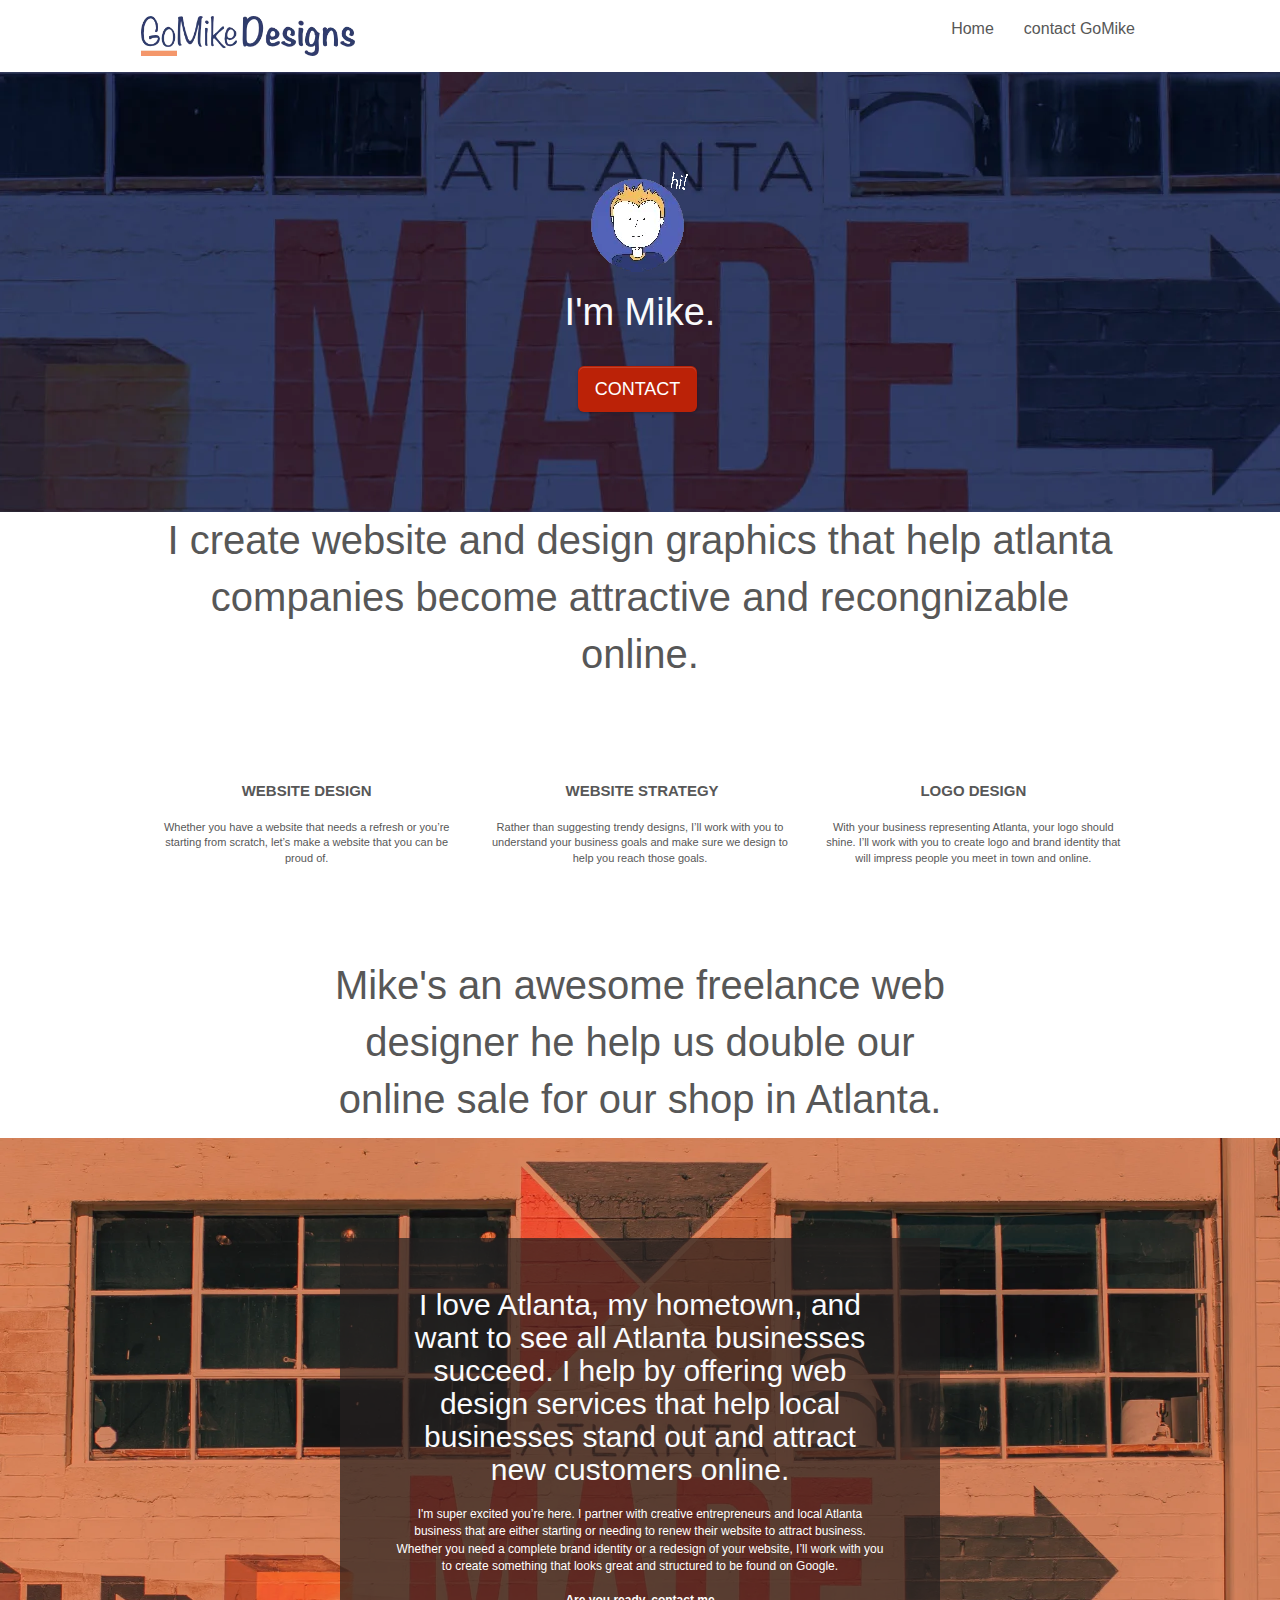
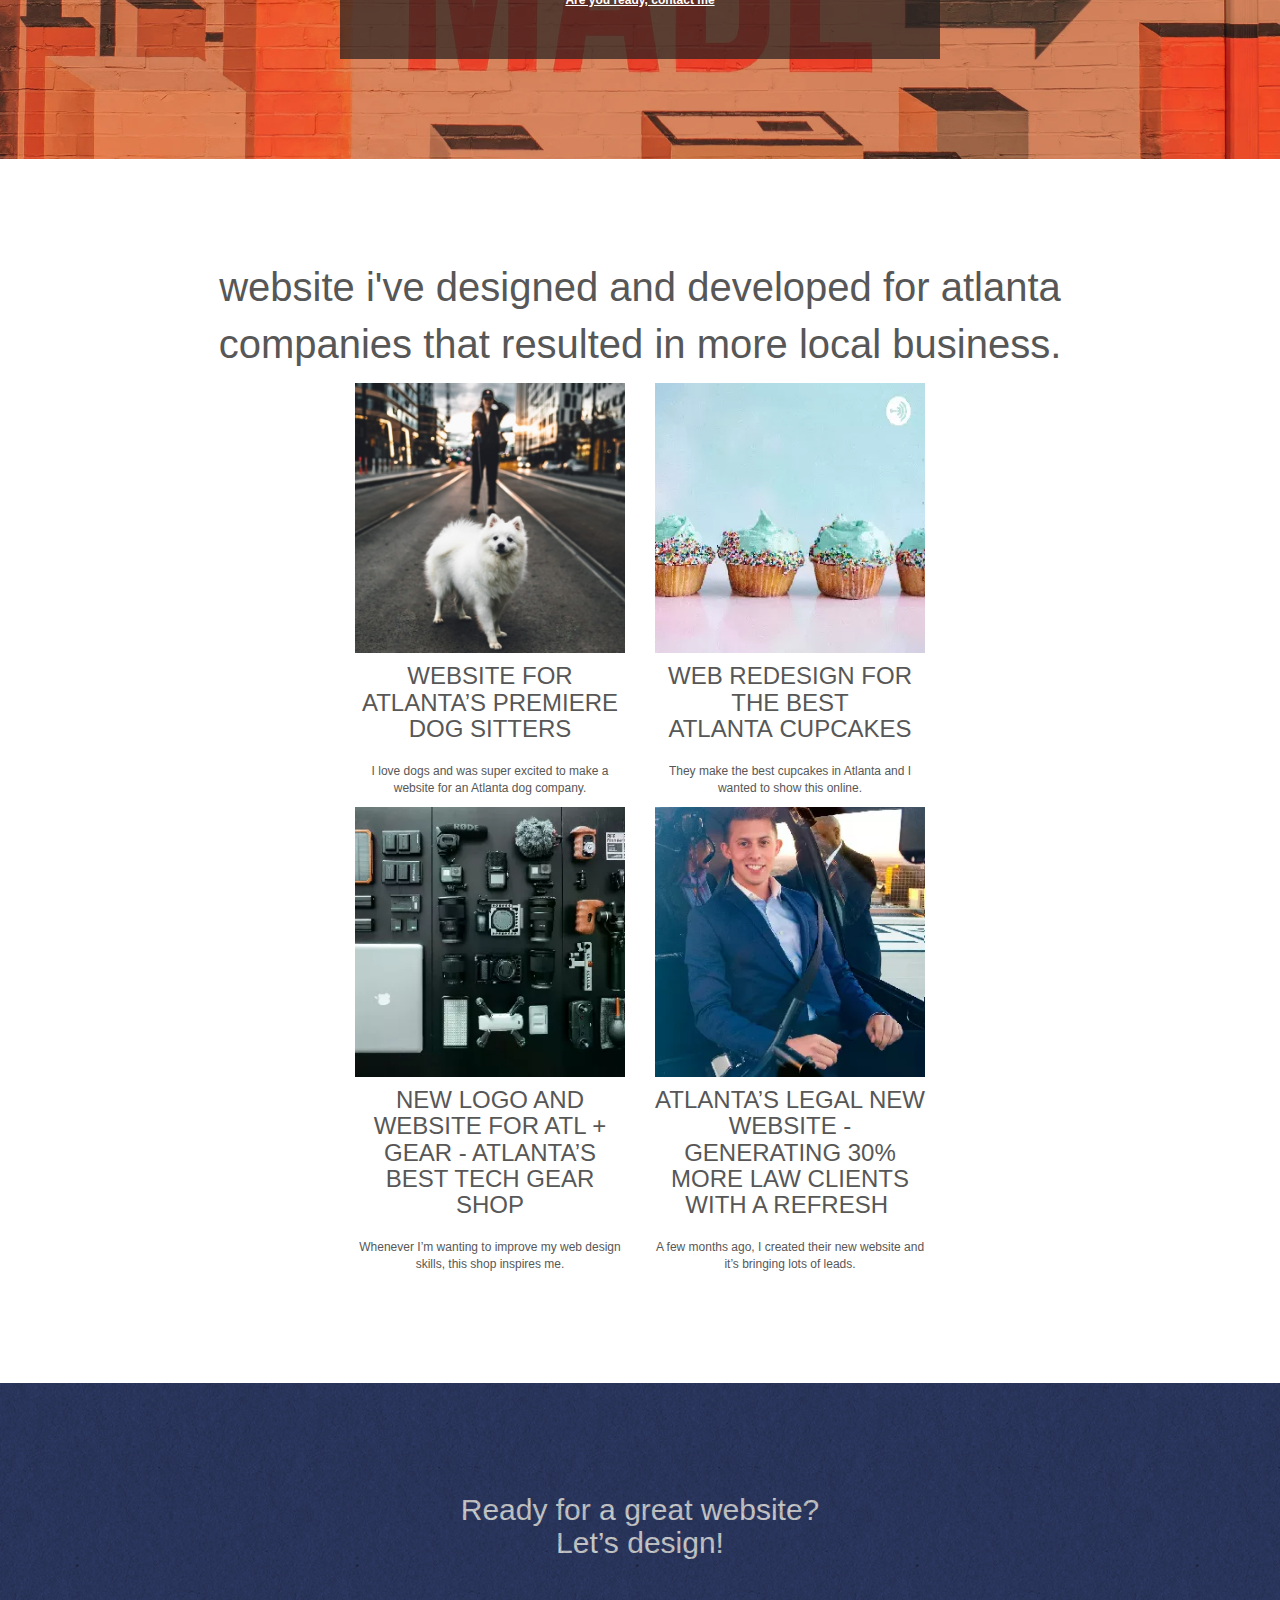
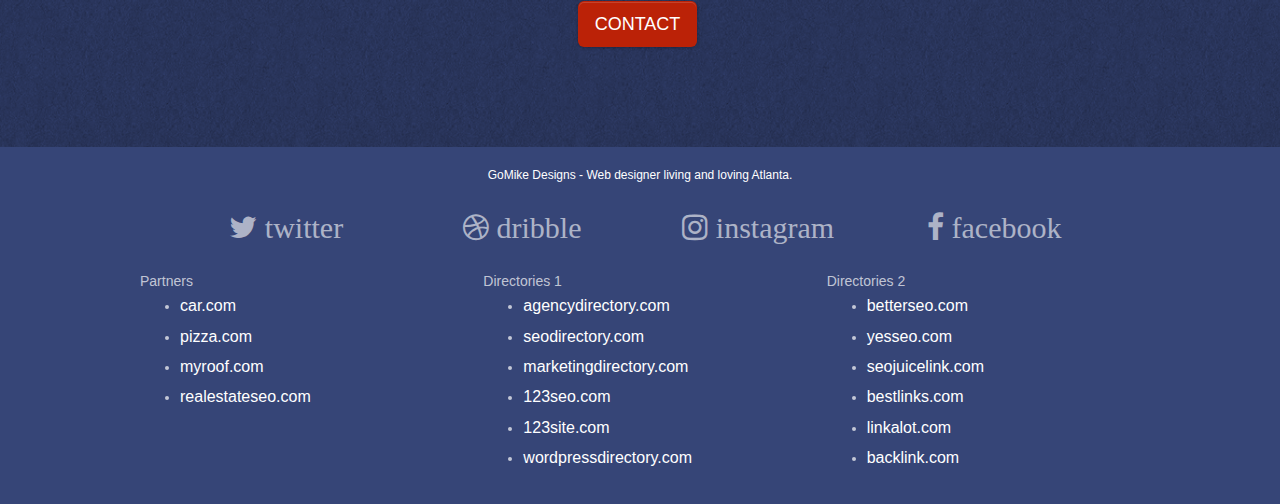
<file: index.html>
<!doctype html>
<html lang="en">
<head>
    <meta charset="utf-8">
    <meta name="keywords" content="website, web design,freelance, a web designer portfolio site, near me,atlanta, logo design atlanta,design maker,artiste,website strategist">
    <meta name="description" content="i am mike best freelance developer,logo designer and website strategist who wants to create good optimized website in atlanta">
    <meta name="viewport" content="width=device-width, initial-scale=1.0, viewport-fit=cover">
    <link rel="shortcut icon" type="image/png" href="favicon.jpg">
    
<!-- <link rel="preload"  as="style" onload="this.onload=null;this.rel='stylesheet'"  href="css/bootstrap.css">
	<noscript> <link rel="stylesheet" href="css/bootstrap.css"> </noscript> -->
	 <link rel="stylesheet" href="style.css"> 
	<link rel="preload"  as="style" onload="this.onload=null;this.rel='stylesheet'"  href="css/font-awesome.css">
    <noscript> <link rel="stylesheet" href="css/font-awesome.css"> </noscript>
 <link rel="preload" as="style" href="css/bootstrap.css" onload="this.onload=null;this.rel='stylesheet'">
 <noscript><link rel="stylesheet" href="css/bootstrap.css"></noscript>
 <link rel="preload" as="font" type="font/woff2" href="fonts/fontawesome-webfont.woff2?v=4.7.0" crossorigin>

	<!-- <link rel="stylesheet" type="text/css" href="./css/et-line.css"> --> 
	
    
	
    <title>GoMike Web Designs</title>

    
<!-- Analytics -->
 
<!-- Analytics END -->
</head>

<body>

<!-- Main container -->
<div class="page-container">
    
<!-- bloc-0 -->
<div class="bloc bgc-white l-bloc " id="bloc-0">
	<div class="container ">
		<nav class="navbar row">
			<div class="navbar-header">
				<a class="navbar-brand" href="index.html"><img src="img/atlanta-web-design-logo.webp" alt="goMike web design Logo" width="214" height="40" /></a>

				<button id="nav-toggle" type="button" class="ui-navbar-toggle navbar-toggle" data-toggle="collapse" data-target=".navbar-1">
					<span class="sr-only">Toggle navigation</span><span class="icon-bar"></span><span class="icon-bar"></span><span class="icon-bar"></span>
				</button>
			</div>
			<div class="collapse navbar-collapse navbar-1 special-dropdown-nav">
				<ul class="site-navigation nav navbar-nav">
					<li>
						<a href="index.html">Home</a>
					</li>
					<li>
					</li>
					<li>
						<a href="contact.html">contact GoMike</a>
					</li>
				</ul>
			</div>
		</nav>
	</div>
</div>
<!-- bloc-0 END -->

<!-- bloc-1-hero -->
<div class="bgc-dark-slate-blue bg-atlanta-20made-20sign d-bloc bg-t-edge bloc-bg-texture b-parallax" id="bloc-1-hero">
	<div class="container bloc-lg">
		<div class="row tight-width-whitespace">
			<div class="col-sm-12 text-center">
				<img src="img/atlanta-web-designer-mike.webp" class="mx-auto image-resize-mode" alt="atlanta web disigner mike " />
				<h1 class="text-center hero-bloc-text tc-white ">
					I'm Mike.
				</h1>
				<div class="text-center">
					<a href="contact.html" class="btn btn-lg btn-clean btn-rd cta-hero btn-atomic-tangerine" id="cta-hero">Contact</a>
				</div>
			</div>
		</div>
	</div>
</div>
<!-- bloc-1-hero END -->

<!-- bloc-2-services -->
<div class="bgc-white l-bloc" id="bloc-2-services">
	<div class="container bloc-md">
		<div class="row">
			<div class="col-sm-12 text-center">
				<p class="imagetext"> I create website and design graphics that help atlanta companies become attractive and recongnizable online. </p>
			</div>
		</div>
		<div class="row voffset-lg text-center">
			<div class="col-sm-4">
				<div class="text-center">
					<span class="et-icon-browser sm-shadow icon-dark-slate-blue icons icon-lg"></span>
				</div>
				<h1 class="mg-md text-center service-header">
					Website Design
				</h1>
				<p class="text-center ">
					Whether you have a website that needs a refresh or you&rsquo;re starting from scratch, let&rsquo;s make a website that you can be proud of.
				</p>
			</div>
			<div class="col-sm-4">
				<div class="text-center">
					<span class="et-icon-presentation sm-shadow icon-dark-slate-blue icons icon-lg"></span>
				</div>
				<h1 class="mg-md text-center service-header">
					&nbsp;Website Strategy
				</h1>
				<p class="text-center ">
					Rather than suggesting trendy designs, I&rsquo;ll work with you to understand your business goals and make sure we design to help you reach those goals.<br>
				</p>
			</div>
			<div class="col-sm-4">
				<div class="text-center">
					<span class="et-icon-edit sm-shadow icon-dark-slate-blue icons icon-lg"></span>
				</div>
				<h1 class="mg-md text-center service-header">
					Logo Design
				</h1>
				<p class="text-center ">
					With your business representing Atlanta, your logo should shine. I&rsquo;ll work with you to create logo and brand identity that will impress people you meet in town and online.
				</p>
			</div>
		</div>
		<div class="row voffset-lg voffset">
			<div class="col-xs-12 col-md-8 col-md-offset-2 text-center mx-auto">
				<p class="imagetext"> Mike's an awesome freelance web designer he help us double our online sale for our shop in Atlanta.</p>
			</div>
		</div>
	</div>
</div>
<!-- bloc-2-services END -->

<!-- bloc-3-what-i-do -->
<div class="tc-white bgc-atomic-tangerine bloc-bg-texture b-parallax bg-atlanta-20made-20sign-20orange d-bloc" id="bloc-3-what-i-do">
	<div class="container bloc-lg">
		<div class="row tight-width-whitespace black-background">
			<div class="col-sm-12">
				<h2 class="mg-md text-center tc-white">
					I love Atlanta, my hometown, and want to see all Atlanta businesses succeed. I help by offering web design services that help local businesses stand out and attract new customers online.<br>
				</h2>
				<p class="text-center white">
					I'm super excited you&rsquo;re here. I partner with creative entrepreneurs and local Atlanta business that are either starting or needing to renew their website to attract business. Whether you need a complete brand identity or a redesign of your website, I&rsquo;ll work with you to create something that looks great and structured to be found on Google.<br><br><a class="ltc-white bold-link" href="contact.html">Are you ready, contact me</a><br>
				</p>
			</div>
		</div>
	</div>
</div>
<!-- bloc-3-what-i-do END -->

<!-- bloc-4-portfolio -->
<div class="bloc bgc-white bg-lines-h2-bg bg-repeat l-bloc mx-auto" id="bloc-4-portfolio">
	<div class="container bloc-lg">
		<div class="row">
			<div class="col-sm-12 text-center">
								<p class="imagetext"> website i've designed and developed for atlanta companies that resulted in more local business.</p> 

			</div>
		</div>
		<div class="row tight-width-whitespace portfolio-row">
			<div class="col-sm-6">
				<a href="#" data-lightbox="img/11.png" data-gallery-id="gallery-1" data-caption="Website for Atlanta's Premiere dog salon" data-frame="snapshot-lb"><img src="img/11.png" class="img-responsive portfolio-thumb" alt="DOG SITTER" height="300" width="300"/></a>
				<h3 class="mg-md text-center">
					Website for Atlanta&rsquo;s premiere Dog Sitters
				</h3>
				<p class="text-center">
					I love dogs and was super excited to make a website for an Atlanta dog company.
				</p>
			</div>
			<div class="col-sm-6">
				<a href="#" data-lightbox="img/2.webp" data-gallery-id="gallery-1" data-caption="web redesign for the best cupcakes in Atlanta" data-frame="snapshot-lb"><img src="img/2.webp" class="img-responsive portfolio-thumb" alt="CUPCAKES" height="300" width="300"/></a>
				<h3 class="mg-md text-center">
					Web redesign for the best Atlanta&nbsp;cupcakes
				</h3>
				<p class="text-center">
					They make the best cupcakes in Atlanta and I wanted to show this online.
				</p>
			</div>
		</div>
		<div class="row tight-width-whitespace portfolio-row">
			<div class="col-sm-6">
				<a href="#" data-lightbox="img/3.webp" data-gallery-id="gallery-1" data-caption="New logo and website for Atlanta's best tech gear shop" data-frame="snapshot-lb"><img src="img/3.webp" class="img-responsive portfolio-thumb" alt="BEST TECH GEAR" height="300" width="300" /></a>
				<h3 class="mg-md text-center">
					New logo and website for Atl + Gear - Atlanta&rsquo;s best tech gear shop
				</h3>
				<p class="text-center">
					Whenever I&rsquo;m wanting to improve my web design skills, this shop inspires me.
				</p>
			</div>
			<div class="col-sm-6">
				<a href="#" data-lightbox="img/4.webp" data-gallery-id="gallery-1" data-caption="Atlanta's legal website generates 30% more clients after web redesign" data-frame="snapshot-lb"><img src="img/4.webp" class="img-responsive portfolio-thumb" alt="LAW CLIENT" height="300" width="300" /></a>
				<h3 class="mg-md text-center">
					Atlanta&rsquo;s legal new website - Generating 30% more law clients with a refresh&nbsp;
				</h3>
				<p class="text-center">
					A few months ago, I created their new website and it&rsquo;s bringing lots of leads.
				</p>
			</div>
		</div>
	</div>
</div>
<!-- bloc-4-portfolio END -->

<!-- bloc-5-cta -->
<div class="bloc bgc-dark-slate-blue bg-atlanta-20made-20sign d-bloc bloc-bg-texture texture-paper" id="bloc-5-cta">
	<div class="container bloc-lg">
		<div class="row">
			<h2 class="mg-md text-center tc-white">
				Ready for a great website? <br>Let&rsquo;s design!
			</h2>
			<div class="col-sm-12 text-center">
				<a href="contact.html" class="btn btn-atomic-tangerine btn-clean btn-rd btn-lg cta-hero">Contact</a>
			</div>
		</div>
	</div>
</div>
<!-- bloc-5-cta END -->

<!-- Footer - bloc-8 -->
<div class="bloc bgc-dark-slate-blue d-bloc" id="bloc-8">
	<div class="container bloc-sm">
		<div class="row">
			<div class="col-sm-12">
				<p class="text-center white">
					GoMike Designs - Web designer living and loving Atlanta.<br>
				</p>
				<div class="row row-no-gutters social">
					<div class="col-sm-3">
						<div class="text-center">
							<a  class="social" href="http://twitter.com"><span class="fa fa-twitter icon-md"> twitter </span></a>
						</div>
					</div>
				<div class="col-sm-3">
						<div class="text-center">
							<a class="social" href="http://dribble.com" target="blank"><span class="fa fa-dribbble icon-md"> dribble </span></a>
						</div>
					</div>
					<div class="col-sm-3">
						<div class="text-center">
							<a class="social" href="http://instagram.com" target="blank"><span class="fa fa-instagram icon-md"> instagram </span></a>
						</div>
					</div>
					<div class="col-sm-3">
						<div class="text-center">
							<a class="social" href="http://facebook.com" target="blank"><span class="fa fa-facebook icon-md"> facebook </span></a>
						</div>
					</div>

				

				</div>

					<div class="row">
					<div class="col-sm-4">
						Partners
							<ul>
								<li><a class="text-color" href="http://car.com">car.com</a></li>
								<li><a class="text-color" href="http://pizza.com">pizza.com</a></li>
								<li><a class="text-color" href="http://myroof.com">myroof.com</a></li>
								<li><a class="text-color" href="http://realestateseo.com">realestateseo.com</a></li>
							</ul>		
					</div>
					<div class="col-sm-4">
						Directories 1
						<ul>
							<li><a class="text-color" href="http://agencydirectory.com">agencydirectory.com</a></li>
							<li><a class="text-color" href="http://seodirectory.com">seodirectory.com</a></li>
							<li><a class="text-color" href="http://marketingdirectory.com">marketingdirectory.com</a></li>
							<li><a class="text-color" href="http://123seo.com">123seo.com</a></li>
							<li><a class="text-color" href="http://123site.com">123site.com</a></li>
							<li><a class="text-color" href="http://wordpressdirectory.com">wordpressdirectory.com</a></li>
							
						</ul>
					</div>
					<div class="col-sm-4">
						Directories 2
						<ul>
                            <li><a class="text-color" href="http://betterseo.com">betterseo.com</a></li>
							<li><a class="text-color" href="http://yesseo.com">yesseo.com</a></li>
							<li><a class="text-color" href="http://seojuicelink.com">seojuicelink.com</a></li>
							<li><a class="text-color" href="http://bestlinks.com">bestlinks.com</a></li>
							<li><a class="text-color" href="http://linkalot.com">linkalot.com</a></li>
							<li><a class="text-color" href="http://backlink.com">backlink.com</a></li>
							
						</ul>
					</div>
				</div>
			</div>
		</div>
	</div>
</div>
<!-- Footer - bloc-8 END -->

</div>
<!-- Main container END -->
 <script src="js/jquery-3.6.0.js"></script>
    <script src="js/bootstrap.js"></script>
    </body>
</html>
</file>
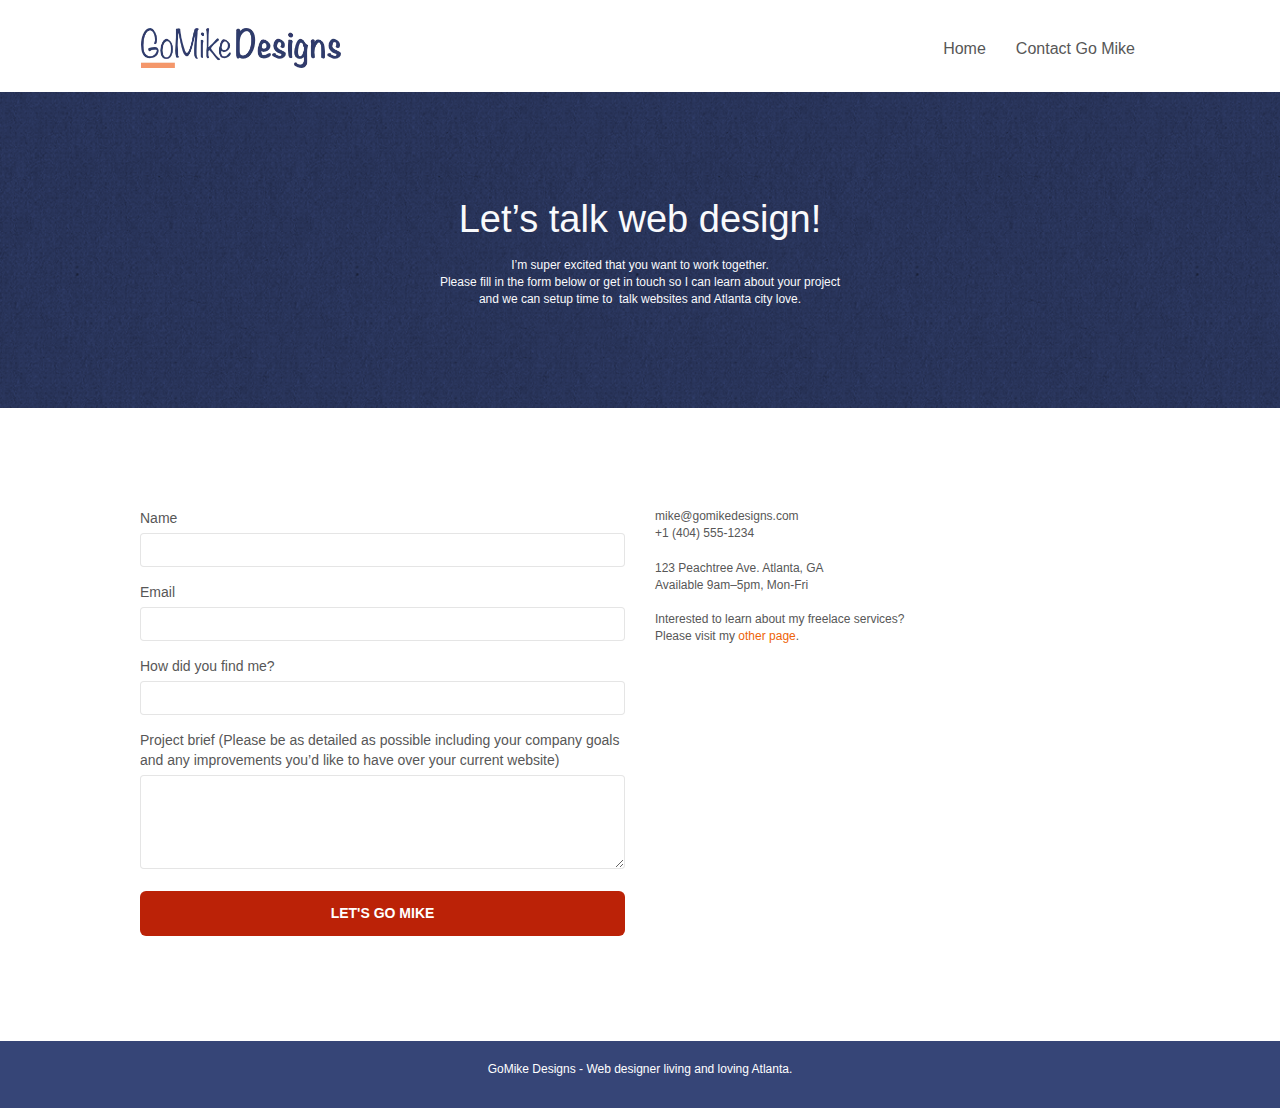
<file: contact.html>
<!doctype html>
<html lang="en">
<head>
    <meta charset="utf-8">
    <meta name="keywords" content="website,web design agency,freelance,web designer portfolio site,near me,atlanta, logo design atlanta,logo design maker,design artiste,website strategist">
    <meta name="description" content="i am mike best freelance developer,logo designer and website strategist who wants to create good optimized website in atlanta">
    <meta name="viewport" content="width=device-width, initial-scale=1.0, viewport-fit=cover">
    <link rel="shortcut icon" type="image/png" href="favicon.jpg">
	
	<!-- <link rel="preload"  as="style" onload="this.onload=null;this.rel='stylesheet'"  href="./css/bootstrap.css">
    <noscript> <link rel="stylesheet" href="./css/bootstrap.css"> </noscript> -->
	<link rel="stylesheet" href="style.css"> 
  <link rel="preload" as="style" href="css/bootstrap.css" onload="this.onload=null;this.rel='stylesheet'">
 <noscript><link rel="stylesheet" href="css/bootstrap.css"></noscript>
	<link rel="stylesheet" type="text/css" href="style.css">
	<!-- <link rel="stylesheet" type="text/css" href="./css/font-awesome.css"> -->
	<!-- <link rel="stylesheet" type="text/css" href="./css/et-line.css"> -->
	
    

       <title>Contact Go Mike </title> 
<!-- Analytics -->
 
<!-- Analytics END -->
</head>

<body>

<!-- Main container -->
<div class="page-container">
    
<!-- bloc-0 -->
<div class="bloc bgc-white l-bloc " id="bloc-0">
	<div class="container bloc-sm">
		<nav class="navbar row">
			<div class="navbar-header">
				<a class="navbar-brand" href="index.html"><img src="img/atlanta-web-design-logo.webp" alt="goMike web design Logo" width="200"  height="40" /></a>
                <button id="nav-toggle" type="button" class="ui-navbar-toggle navbar-toggle" data-toggle="collapse" data-target=".navbar-1">
					<span class="sr-only">Toggle navigation</span><span class="icon-bar"></span><span class="icon-bar"></span><span class="icon-bar"></span>
				</button>
			</div>
			<div class="collapse navbar-collapse navbar-1 special-dropdown-nav">
				<ul class="site-navigation nav navbar-nav">
					<li>
						<a href="index.html">Home</a>
					</li>
					<li>
					</li>
					<li>
						<a href="contact.html">Contact Go Mike</a>
					</li>
				</ul>
			</div>
		</nav>
	</div>
</div>
<!-- bloc-0 END -->

<!-- bloc-6 -->
<div class="bloc bg-dots-bg bg-repeat bgc-dark-slate-blue d-bloc bloc-bg-texture texture-paper" id="bloc-6">
	<div class="container bloc-lg">
		<div class="row">
			<div class="col-sm-12">
				<p class="text-center hero-bloc-text tc-white">
					Let&rsquo;s talk web design!
				</p>
				<p class="text-center mg-lg tc-white tight-width-whitespace">
					I&rsquo;m super excited that you want to work together.<br>Please fill in the form below or get in touch so I can learn about your project <br>and we can setup time to &nbsp;talk websites and Atlanta city love.
				</p>
			</div>
		</div>
	</div>
</div>
<!-- bloc-6 END -->

<!-- bloc-7 -->
<div class="bloc bgc-white l-bloc" id="bloc-7">
	<div class="container bloc-lg">
		<div class="row">
			<div class="col-sm-6">
				<form action="includes/form_1.php"
				id="form_1" method="GET"  >
					<div class="form-group">
						<label for="name">
							Name
						</label>
						<input id="name" class="form-control" required />
					</div>
					<div class="form-group">
						<label for="email">
							Email
						</label>
						<input id="email" class="form-control" type="email" required />
					</div>
					<div class="form-group">
						<label for="input_504">
							How did you find me?
						</label>
						<input class="form-control" type="text" required id="input_504" />
					</div>
					<div class="form-group">
						<label for="message">
							Project brief (Please be as detailed as possible including your company goals and any improvements you&rsquo;d like to have over your current website)<br>
						</label><textarea id="message" class="form-control" rows="4" cols="50" required></textarea>
					</div> 
					<button class="bloc-button btn btn-lg btn-block cta-hero btn-atomic-tangerine" type="submit">
						Let's go Mike
					</button>
				</form>
			</div>
			<div class="col-sm-6">
				<p>
					mike@gomikedesigns.com<br>+1 (404) 555-1234<br> <br>123 Peachtree Ave. Atlanta, GA<br>Available 9am–5pm, Mon-Fri <br> <br>Interested to learn about my freelace services? <br>Please visit my&nbsp;<a class="ltc-atomic-tangerine" href="index.html">other page</a>.
				</p>
			</div>
		</div>
	</div>
</div>
<!-- bloc-7 END -->

<!-- ScrollToTop Button -->
<a class="bloc-button btn btn-d scrollToTop" onclick="scrollToTarget('1')"><span class="fa fa-chevron-up"></span></a>
<!-- ScrollToTop Button END-->


<!-- Footer - bloc-8 -->
<div class="bloc bgc-dark-slate-blue d-bloc" id="bloc-8">
	<div class="container bloc-sm">
		<div class="row">
			<div class="col-sm-12">
				<p class="text-center white">
					GoMike Designs - Web designer living and loving Atlanta.<br>
				</p>
			
						</div>
					</div>
				</div>
			</div>
		</div>
	</div>
</div>
<!-- Footer - bloc-8 END -->

</div>
<!-- Main container END -->

  <script src="js/jquery-3.6.0.js"></script>
	<script src="js/bootstrap.js"></script>
	<script src="./js/blocs.js"></script>
    <script src="./js/formHandler.js"></script> 
    <script src="./js/jqBootstrapValidation.js"></script> 


</body>
</html>
</file>
<file: style.css>
a:hover {
    text-decoration: none;
    cursor: pointer;
}

#page-loading-blocs-notifaction {
    position: fixed;
    top: 0;
    bottom: 0;
    width: 100%;
    z-index: 100000;
    background: #FFFFFF url("img/pageload-spinner.gif") no-repeat center center;
}






.d-bloc button:hover {
    color: rgba(255, 255, 255, .9);
}

.d-bloc .icon-round,
.d-bloc .icon-square,
.d-bloc .icon-rounded,
.d-bloc .icon-semi-rounded-a,
.d-bloc .icon-semi-rounded-b {
    border-color: rgba(255, 255, 255, .9);
}

.d-bloc .divider-h span {
    border-color: rgba(255, 255, 255, .2);
}



.d-bloc .a-btn:hover,
.d-bloc .navbar a:hover,
.d-bloc .navbar-brand:hover,
.d-bloc a:hover .icon-sm,
.d-bloc a:hover .icon-md,
.d-bloc a:hover .icon-lg,
.d-bloc a:hover .icon-xl,
.d-bloc h1 a:hover,
.d-bloc h2 a:hover,
.d-bloc h3 a:hover,
.d-bloc h4 a:hover,
.d-bloc h5 a:hover,
.d-bloc h6 a:hover,
.d-bloc p a:hover {
    color: rgba(255, 255, 255, 1);
}

.d-bloc .navbar-toggle .icon-bar {
    background: rgba(255, 255, 255, 1);
}

.d-bloc .btn-wire,
.d-bloc .btn-wire:hover {
    color: rgba(255, 255, 255, 1);
    border-color: rgba(255, 255, 255, 1);
}

.d-bloc .panel {
    color: rgba(0, 0, 0, .5);
}

.d-bloc .panel button:hover {
    color: rgba(0, 0, 0, .7);
}

.d-bloc .panel icon {
    border-color: rgba(0, 0, 0, .7);
}

.d-bloc .panel .divider-h span {
    border-color: rgba(0, 0, 0, .1);
}

.d-bloc .panel .a-btn {
    color: rgba(0, 0, 0, .6);
}

.d-bloc .panel .a-btn:hover {
    color: rgba(0, 0, 0, 1);
}

.d-bloc .panel .btn-wire,
.d-bloc .panel .btn-wire:hover {
    color: rgba(0, 0, 0, .7);
    border-color: rgba(0, 0, 0, .3);
}



.d-bloc .panel button:hover,
.l-bloc button:hover {
    color: rgba(0, 0, 0, .7);
}

.l-bloc .icon-round,
.l-bloc .icon-square,
.l-bloc .icon-rounded,
.l-bloc .icon-semi-rounded-a,
.l-bloc .icon-semi-rounded-b {
    border-color: rgba(0, 0, 0, .7);
}

.d-bloc .panel .divider-h span,
.l-bloc .divider-h span {
    border-color: rgba(0, 0, 0, .1);
}



.d-bloc .panel .a-btn:hover,
.l-bloc .a-btn:hover,
.l-bloc .navbar a:hover,
.l-bloc .navbar-brand:hover,
.l-bloc a:hover .icon-sm,
.l-bloc a:hover .icon-md,
.l-bloc a:hover .icon-lg,
.l-bloc a:hover .icon-xl,
.l-bloc h1 a:hover,
.l-bloc h2 a:hover,
.l-bloc h3 a:hover,
.l-bloc h4 a:hover,
.l-bloc h5 a:hover,
.l-bloc h6 a:hover,
.l-bloc p a:hover {
    color: rgba(0, 0, 0, 1);
}



.d-bloc .panel .btn-wire,
.d-bloc .panel .btn-wire:hover,
.l-bloc .btn-wire,
.l-bloc .btn-wire:hover {
    color: rgba(0, 0, 0, .7);
    border-color: rgba(0, 0, 0, .3);
}

.voffset {
    margin-top: 30px;
}

.voffset-lg {
    margin-top: 80px;
}


#bloc-2-services p {
    font-size: 11px;
}


.navbar-brand img[src$=svg] {
    min-width: 100px;
}

.nav-center .navbar-brand img {
    margin: 0;
}

.navbar .nav {
    padding-top: 2px;
    margin-right: -16px;
    float: right;
    z-index: 1;
}

.nav > li {
    float: left;
    margin-top: 4px;
    font-size: 16px;
}

.navbar-nav .open .dropdown-menu > li > a {
    text-align: inherit;
}

.nav > li a:hover,
.nav > li a:focus {
    background: transparent;
}


.navbar-toggle:hover {
    background: transparent!important;
}

.nav-invert .navbar .nav {
    float: left;
}

.nav-invert .navbar-header,
.nav-invert .navbar-brand {
    float: right;
    position: relative;
    z-index: 2;
}

@media (min-width: 768px) {
    .site-navigation {
        position: absolute;
        top: 50%;
        right: 20px;
        transform: translate(0, -50%);
    }
    .nav > li .dropdown-menu a,
    .nav > li .dropdown-menu a:hover {
        color: #484848;
    }
    .nav-invert .site-navigation {
        left: 0;
        right: 0;
    }
    .nav-center {
        text-align: center;
    }
    .nav-center .navbar-header {
        width: 100%;
    }
    .nav-center .navbar-header,
    .nav-center .navbar-brand,
    .nav-center .nav > li {
        float: none;
        display: inline-block;
    }
    .nav-center .site-navigation {
        position: relative;
        width: 100%;
        right: 0;
        margin-right: 0px;
        margin-top: 20px;
    }
    .nav-center.mini-nav .navbar-toggle {
        float: none;
        margin: 10px auto 0;
    }
}

.nav > li > .dropdown a {
    background: none!important;
    display: block;
    padding: 14px 15px;
}

nav .caret {
    margin: 0 5px;
}

.dropdown-menu .dropdown-menu {
    top: -8px;
    left: 100%;
}

.dropdown-menu .dropmenu-flow-right {
    top: 100%;
    left: 0;
    margin-left: -1px;
    border-top-left-radius: 0;
    border-top-right-radius: 0;
}

.dropdown-menu .dropdown span {
    border: 4px solid black;
    border-top-color: transparent;
    border-right-color: transparent;
    border-bottom-color: transparent;
    margin: 6px -5px 0 0!important;
    float: right;
}

.mg-md {
    margin-top: 10px;
    margin-bottom: 20px;
}


.btn.pull-right {
    margin: 0 0 5px 5px;
}


.btn-rd {
    border-radius: 40px;
}

.btn-clean {
    border: 1px solid rgba(0, 0, 0, .08);
    border-bottom-color: rgba(0, 0, 0, .1);
    /* text-shadow: 0 1px 0 rgba(0, 0, 1, .1); */
    box-shadow: 0 1px 3px rgba(0, 0, 1, .25), inset 0 1px 0 0 rgba(255, 255, 255, .15);
}



.icon-lg {
    font-size: 60px!important;
}

.sm-shadow {
    text-shadow: 0 1px 2px rgba(0, 0, 0, .3);
}

.panel-sq,
.panel-sq .panel-heading,
.panel-sq .panel-footer {
    border-radius: 0;
}

.panel-rd {
    border-radius: 30px;
}

.panel-rd .panel-heading {
    border-radius: 29px 29px 0 0;
}

.panel-rd .panel-footer {
    border-radius: 0 0 29px 29px;
}



.showScrollTop {
    font-size: 14px;
    opacity: 1;
}

a[data-lightbox] {
    position: relative;
    display: block;
    text-align: center;
}

a[data-lightbox]:hover::before {
    content: "+";
    font-family: "HelveticaNeue-Light", "Helvetica Neue Light", "Helvetica Neue", Helvetica, Arial;
    font-size: 32px;
    width: 50px;
    height: 50px;
    margin-left: -25px;
    border-radius: 50%;
    background: rgba(0, 0, 0, .6);
    color: #FFF;
    font-weight: 100;
    z-index: 1;
    position: absolute;
    top: 50%;
    transform: translateY(-50%);
}

a[data-lightbox]:hover img {
    opacity: 0.6;
    animation-fill-mode: none;
}

#lightbox-modal {
    display: flex;
    align-items: center;
}

#lightbox-modal .modal-dialog {
    width: 90%;
    max-width: 900px;
    margin: 0 auto 0;
}

#lightbox-modal .modal-dialog img {
    max-height: 90vh;
    margin: 0 auto;
}

.lightbox-caption {
    padding: 20px;
    color: #FFF;
    background: rgba(0, 0, 0, .5);
    position: absolute;
    left: 15px;
    right: 15px;
    bottom: 5px;
}

.close-lightbox {
    color: #FFF;
    font-size: 30px;
    position: absolute;
    top: 20px;
    right: 20px;
    z-index: 20;
    background: rgba(0, 0, 0, .5);
    border: none;
    line-height: 30px;
    padding: 0 9px 5px;
    opacity: 0.3;
}

.close-lightbox:hover,
.next-lightbox:hover,
.prev-lightbox:hover {
    opacity: 1.0;
    color: #FFF;
}

.next-lightbox,
.prev-lightbox {
    font-size: 20px;
    color: rgba(255, 255, 255, .9);
    background: rgba(0, 0, 0, .5);
    transition: all .2s ease-in-out;
    position: absolute;
    top: 45%;
    z-index: 1;
    opacity: 0.4;
}

.next-lightbox {
    padding: 6px 8px 1px 13px;
    right: 25px;
}

.prev-lightbox {
    padding: 6px 13px 1px 10px;
    left: 25px;
}

.snapshot-lb .modal-body {
    padding-bottom: 45px;
}

.snapshot-lb .lightbox-caption {
    padding: 0;
    color: rgba(0, 0, 0, .5);
    background: none;
}



.hero-bloc-text-sub {
    font-size: 36px;
}

.statement-bloc-text {
    line-height: 26px;
    font-style: italic;
    font-size: 20px;
    text-align: center;
    font-weight: lighter;
    max-width: 520px;
    margin: auto auto auto auto;
}


.h1 {
    font-size: 20px;
    font-family: "Open Sans";
}



h2 {
    font-size: 22px;
    line-height: 1.4em;
}

h3 {
    font-size: 15px;
    text-transform: uppercase;
    font-weight: 700;
    color: #333333!important;
}

.med-width-whitespace {
    max-width: 800px;
    margin: auto auto auto auto;
    box-shadow: 0px 0px 0px #000000;
}

h1 {
    color: #333333!important;
}

h4 {
    color: #333333!important;
}

.icons {
    margin-bottom: 14px;
    margin-top: 24px;
}


.portfolio-thumb {
    margin: 24px;
}

.portfolio-row {
    margin-bottom: 44px;
    margin-top: 50px;
}

.avatar {
    box-shadow: 0px 4px 9px rgba(0, 0, 0, 0.3);
}

.black-background {
    background-color: rgba(35, 31, 32, 0.7);
    padding: 40px 40px 40px 40px;
}

.bold-link {
    font-weight: 900;
    text-decoration: underline!important;
}

.service-header {
    font-size: 15px;
    font-weight: 700;
    text-transform: uppercase;
}



.bgc-atomic-tangerine {
    background-color: #F3976C;
}
.text-color{
    color: white!important;
    font-size: 16px;
    line-height: 1.9!important;
}


.btn-atomic-tangerine:hover {
    background: #c27956!important;
    color: #FFFFFF!important;
}

.ltc-white {
    color: #FFFFFF!important;
}

.ltc-white:hover {
    color: #cccccc!important;
}



.ltc-atomic-tangerine:hover {
    color: #c27956!important;
}

.icon-dark-slate-blue {
    color: #364577!important;
    border-color: #364577!important;
}


.bg-lines-h2-bg {
    background-image: url("img/lines-h2-bg.webp");
}

.bg-atlanta-20made-20sign {
    background-image: url("img/atlanta-made-sign.png");
    background-size:cover;
    background-repeat: no-repeat;
}

.bg-atlanta-20made-20sign-20orange {
    background-image: url("img/atlanta-made-sign-orange.webp");
    background-size: cover;
    background-repeat: no-repeat;
}


@media (max-width: 1024px) {
   
    .bloc.full-width-bloc,
    .bloc-tile-2.full-width-bloc .container,
    .bloc-tile-3.full-width-bloc .container,
    .bloc-tile-4.full-width-bloc .container {
        padding-left: 0;
        padding-right: 0;
    }
}

@media (max-width: 992px) and (min-width: 768px) {
    .navbar .nav {
        max-width: 80%
    }
    .nav-center.navbar .nav {
        max-width: 100%
    }
}

@media only screen and (min-width: 768px) and (max-width: 1024px) and (orientation: landscape) {
    .b-parallax {
        background-attachment: scroll;
    }
    .image-resize-mode{
        height: 200px !important;
        width: 196px !important;
    }
}

@media only screen and (min-width: 1024px) and (max-width: 1366px) {
    .b-parallax {
        background-attachment: scroll;
    }
}

@media (max-width: 991px) {
   
    .b-parallax {
        background-attachment: scroll;
    }
   
    .bloc-group,
    .bloc-group .bloc {
        display: block;
        width: 100%;
    }
    .bloc-fill-screen .fill-bloc-top-edge,
    .bloc-fill-screen .fill-bloc-bottom-edge {
        padding: 0 20px;
        padding-left: initial ;
        padding-right: initial;
    }
}

@media (max-width: 767px) {
   
    .b-parallax {
        background-attachment: scroll;
    }
    .navbar .nav {
        padding-top: 0;
        border-top: 1px solid rgba(0, 0, 0, .2);
        float: none!important;
    }
    
    .site-navigation {
        position: inherit;
        transform: none;
    }
    .nav > li {
        margin-top: 0;
        border-bottom: 1px solid rgba(0, 0, 0, .1);
        background: rgba(0, 0, 0, .05);
        text-align: left;
        padding-left: 15px;
        width: 100%;
    }
    .nav > li:hover {
        background: rgba(0, 0, 0, .08);
    }
    .dropdown .dropdown a .caret {
        float: none;
        margin: 5px 0 0 10px!important;
        border: 4px solid black;
        border-bottom-color: transparent;
        border-right-color: transparent;
        border-left-color: transparent;
    }
    #hero-bloc .navbar .nav {
        background: rgba(0, 0, 0, .8);
    }
    #hero-bloc .navbar .nav a {
        color: rgba(255, 255, 255, .6);
    }
    .hero {
        padding: 50px 0;
    }
    .hero-nav {
        left: -1px;
        right: -1px;
    }
    
    .nav-invert .navbar-header {
        float: none;
        width: 100%;
    }
    .nav-invert .navbar-toggle {
        float: left;
        margin-left: 10px;
    }
   
    .bloc-tile-2 .container,
    .bloc-tile-3 .container,
    .bloc-tile-4 .container,
    .bloc-fill-screen .fill-bloc-top-edge,
    .bloc-fill-screen .fill-bloc-bottom-edge {
        padding-left: 0;
        padding-right: 0;
    }
    .a-block {
        padding: 0 10px;
    }
    .btn-dwn {
        display: none;
    }
    .voffset {
        margin-top: 5px;
    }
    .voffset-md {
        margin-top: 20px;
    }
    .voffset-lg {
        margin-top: 30px;
    }
    
    .close-lightbox {
        display: inline-block;
    }
    .blocsapp-device-iphone5 {
        background-size: 216px 425px;
        padding-top: 60px;
        width: 216px;
        height: 425px;
    }
    .blocsapp-device-iphone5 img {
        width: 180px;
        height: 320px;
    }
    .bg-atlanta-20made-20sign {
    background-image: url("img/atlanta-made-sign-small.webp");
    background-size:cover;
    background-repeat: no-repeat;
    }
    .bg-atlanta-20made-20sign-20orange {
    background-image: url("img/atlanta-made-sign-orange-small.webp");
    background-size: cover;
    background-repeat: no-repeat;
}
.image-resize-mode{
    height: 100px !important;
    width: 98px !important;
}
}

@media (max-width: 400px) {
  
}

@media (max-width: 767px) {
    .bloc-mob-center-text {
        text-align: center;
    }
}
.imagetext {
    font-size: 4rem !important;

}
	html {
    font-family: sans-serif;
    -webkit-text-size-adjust: 100%;
    -ms-text-size-adjust: 100%
}

body {
    margin: 0
}

article,
aside,
details,
figcaption,
figure,
footer,
header,
hgroup,
main,
menu,
nav,
section,
summary {
    display: block
}
a {
    background-color: transparent
}
img {
    border: 0
}
button,
input,
optgroup,
select,
textarea {
    margin: 0;
    font: inherit;
    color: inherit
}

button {
    overflow: visible
}

button,
select {
    text-transform: none
}

button,
html input[type=button],
input[type=reset],
input[type=submit] {
    -webkit-appearance: button;
    cursor: pointer
}
input {
    line-height: normal
}
textarea {
    overflow: auto
}
* {
    -webkit-box-sizing: border-box;
    -moz-box-sizing: border-box;
    box-sizing: border-box
}

:after,
:before {
    -webkit-box-sizing: border-box;
    -moz-box-sizing: border-box;
    box-sizing: border-box
}

html {
    font-size: 10px;
    -webkit-tap-highlight-color: rgba(0, 0, 0, 0)
}

body {
    font-family: "Helvetica Neue", Helvetica, Arial, sans-serif;
    font-size: 14px;
    line-height: 1.42857143;
    color: #333;
    background-color: #fff
}

button,
input,
select,
textarea {
    font-family: inherit;
    font-size: inherit;
    line-height: inherit
}

a {
    color: #337ab7;
    text-decoration: none
}
img {
    vertical-align: middle
}
.sr-only {
    position: absolute;
    width: 1px;
    height: 1px;
    padding: 0;
    margin: -1px;
    overflow: hidden;
    clip: rect(0, 0, 0, 0);
    border: 0
}
p {
    margin: 0 0 10px
}
.text-center {
    text-align: center
}
.container {
    padding-right: 15px;
    padding-left: 15px;
    margin-right: auto;
    margin-left: auto
}
.row {
    margin-right: -15px;
    margin-left: -15px
}

.col-lg-1,
.col-lg-10,
.col-lg-11,
.col-lg-12,
.col-lg-2,
.col-lg-3,
.col-lg-4,
.col-lg-5,
.col-lg-6,
.col-lg-7,
.col-lg-8,
.col-lg-9,
.col-md-1,
.col-md-10,
.col-md-11,
.col-md-12,
.col-md-2,
.col-md-3,
.col-md-4,
.col-md-5,
.col-md-6,
.col-md-7,
.col-md-8,
.col-md-9,
.col-sm-1,
.col-sm-10,
.col-sm-11,
.col-sm-12,
.col-sm-2,
.col-sm-3,
.col-sm-4,
.col-sm-5,
.col-sm-6,
.col-sm-7,
.col-sm-8,
.col-sm-9,
.col-xs-1,
.col-xs-10,
.col-xs-11,
.col-xs-12,
.col-xs-2,
.col-xs-3,
.col-xs-4,
.col-xs-5,
.col-xs-6,
.col-xs-7,
.col-xs-8,
.col-xs-9 {
    position: relative;
    min-height: 1px;
    padding-right: 15px;
    padding-left: 15px
}
label {
    display: inline-block;
    max-width: 100%;
    margin-bottom: 5px;
    font-weight: 700
}

.form-control {
    display: block;
    width: 100%;
    height: 34px;
    padding: 6px 12px;
    font-size: 14px;
    line-height: 1.42857143;
    color: #555;
    background-color: #fff;
    background-image: none;
    border: 1px solid #ccc;
    border-radius: 4px;
    -webkit-box-shadow: inset 0 1px 1px rgba(0, 0, 0, .075);
    box-shadow: inset 0 1px 1px rgba(0, 0, 0, .075);
    -webkit-transition: border-color ease-in-out .15s, -webkit-box-shadow ease-in-out .15s;
    -o-transition: border-color ease-in-out .15s, box-shadow ease-in-out .15s;
    transition: border-color ease-in-out .15s, box-shadow ease-in-out .15s
}
textarea.form-control {
    height: auto
}
.form-group {
    margin-bottom: 15px
}
.btn {
    display: inline-block;
    padding: 6px 12px;
    margin-bottom: 0;
    font-size: 14px;
    font-weight: 400;
    line-height: 1.42857143;
    text-align: center;
    white-space: nowrap;
    vertical-align: middle;
    -ms-touch-action: manipulation;
    touch-action: manipulation;
    cursor: pointer;
    -webkit-user-select: none;
    -moz-user-select: none;
    -ms-user-select: none;
    user-select: none;
    background-image: none;
    border: 1px solid transparent;
    border-radius: 4px
}
.btn-group-lg>.btn,
.btn-lg {
    padding: 10px 16px;
    font-size: 18px;
    line-height: 1.3333333;
    border-radius: 6px
}
.btn-block {
    display: block;
    width: 100%
}
.collapse {
    display: none
}
.navbar {
    position: relative;
    min-height: 50px;
    margin-bottom: 20px;
    border: 1px solid transparent
}
.navbar-collapse {
    padding-right: 15px;
    padding-left: 15px;
    overflow-x: visible;
    -webkit-overflow-scrolling: touch;
    border-top: 1px solid transparent;
    -webkit-box-shadow: inset 0 1px 0 rgba(255, 255, 255, .1);
    box-shadow: inset 0 1px 0 rgba(255, 255, 255, .1)
}
.navbar-brand {
    float: left;
    height: 50px;
    padding: 15px 15px;
    font-size: 18px;
    line-height: 20px
}
.navbar-brand>img {
    display: block
}
.navbar-toggle {
    position: relative;
    float: right;
    padding: 9px 10px;
    margin-top: 8px;
    margin-right: 15px;
    margin-bottom: 8px;
    background-color: transparent;
    background-image: none;
    border: 1px solid transparent;
    border-radius: 4px
}
.navbar-toggle .icon-bar {
    display: block;
    width: 22px;
    height: 2px;
    border-radius: 1px
}

.navbar-toggle .icon-bar+.icon-bar {
    margin-top: 4px
}
.btn-group-vertical>.btn-group:after,
.btn-group-vertical>.btn-group:before,
.btn-toolbar:after,
.btn-toolbar:before,
.clearfix:after,
.clearfix:before,
.container-fluid:after,
.container-fluid:before,
.container:after,
.container:before,
.dl-horizontal dd:after,
.dl-horizontal dd:before,
.form-horizontal .form-group:after,
.form-horizontal .form-group:before,
.modal-footer:after,
.modal-footer:before,
.nav:after,
.nav:before,
.navbar-collapse:after,
.navbar-collapse:before,
.navbar-header:after,
.navbar-header:before,
.navbar:after,
.navbar:before,
.pager:after,
.pager:before,
.panel-body:after,
.panel-body:before,
.row:after,
.row:before {
    display: table;
    content: " "
}

.btn-group-vertical>.btn-group:after,
.btn-toolbar:after,
.clearfix:after,
.container-fluid:after,
.container:after,
.dl-horizontal dd:after,
.form-horizontal .form-group:after,
.modal-footer:after,
.nav:after,
.navbar-collapse:after,
.navbar-header:after,
.navbar:after,
.pager:after,
.panel-body:after,
.row:after {
    clear: both
}


body {
    margin: 0;
    padding: 0;
    background: #FFF;
    overflow-x: hidden;
    -webkit-font-smoothing: antialiased;
    -moz-osx-font-smoothing: grayscale;
}

a,
button {
    transition: all .3s ease-in-out;
    outline: none!important;
}
.bloc {
    width: 100%;
    clear: both;
    background: 50% 50% no-repeat;
    padding: 0 50px;
    -webkit-background-size: cover;
    -moz-background-size: cover;
    -o-background-size: cover;
    background-size: cover;
    position: relative;
}

.bloc .container {
    padding-left: 0;
    padding-right: 0;
}

.bloc-lg {
    padding: 100px 50px;
}
.bloc-sm {
    padding: 20px 50px;
}

.bg-center,
.bg-l-edge,
.bg-r-edge,
.bg-t-edge,
.bg-b-edge,
.bg-tl-edge,
.bg-bl-edge,
.bg-tr-edge,
.bg-br-edge,
.bg-repeat {
    -webkit-background-size: auto!important;
    -moz-background-size: auto!important;
    -o-background-size: auto!important;
    background-size: auto!important;
}

.bg-repeat {
    background: repeat;
}
.bloc-bg-texture::before {
    content: "";
    background-size: 2px 2px;
    position: absolute;
    top: 0;
    bottom: 0;
    left: 0;
    right: 0;
}

.texture-paper::before {
    background: url("img/texture-paper.webp");
    background-size: 280px 280px;
}
.d-bloc {
    color: rgba(255, 255, 255, .7);
}
.d-bloc .a-btn,
.d-bloc .navbar a,
.d-bloc .navbar-brand,
.d-bloc a .icon-sm,
.d-bloc a .icon-md,
.d-bloc a .icon-lg,
.d-bloc a .icon-xl,
.d-bloc h1 a,
.d-bloc h2 a,
.d-bloc h3 a,
.d-bloc h4 a,
.d-bloc h5 a,
.d-bloc h6 a,
.d-bloc p a {
    color: rgba(255, 255, 255, .6);
}
.d-bloc .panel,
.l-bloc {
    color: rgba(0, 0, 0, .5);
}
.d-bloc .panel .a-btn,
.l-bloc .a-btn,
.l-bloc .navbar a,
.l-bloc .navbar-brand,
.l-bloc a .icon-sm,
.l-bloc a .icon-md,
.l-bloc a .icon-lg,
.l-bloc a .icon-xl,
.l-bloc h1 a,
.l-bloc h2 a,
.l-bloc h3 a,
.l-bloc h4 a,
.l-bloc h5 a,
.l-bloc h6 a,
.l-bloc p a {
    color: rgba(0, 0, 0, .6);
}
.l-bloc .navbar-toggle .icon-bar {
    color: rgba(0, 0, 0, .6);
}
.navbar-toggle .icon-bar {
    background-color: rgba(0, 0, 0, .5);
    width: 26px;
}
.row-no-gutters {
    margin-right: 0;
    margin-left: 0;
}

.row.row-no-gutters > [class^="col-"],
.row.row-no-gutters > [class*=" col-"] {
    padding-right: 0;
    padding-left: 0;
}
.navbar {
    margin-bottom: 0;
    z-index: 1;
}

.navbar-brand {
    height: auto;
    padding: 3px 15px;
    font-size: 25px;
    font-weight: normal;
    font-weight: 600;
    line-height: 44px;
}

.navbar-brand img {
    max-height: 200px;
    margin: 0 5px 0 0;
    display: inline;
}
.navbar-toggle {
    margin: 10px 10px 0 0;
    border: 0px;
}
.mg-lg {
    margin-top: 10px;
    margin-bottom: 40px;
}

.btn {
    margin: 0 5px 5px 0;
}
.btn-d,
.btn-d:hover,
.btn-d:focus {
    color: #FFF;
    background: rgba(0, 0, 0, .3);
}

button {
    outline: none!important;
}
.icon-md {
    font-size: 30px!important;
}
.form-control {
    border-color: rgba(0, 0, 0, .1);
    box-shadow: none;
}

.scrollToTop {
    width: 40px;
    height: 40px;
    position: fixed;
    bottom: 20px;
    right: 20px;
    opacity: 0;
    z-index: 500;
    transition: all .3s ease-in-out;
}

.scrollToTop span {
    margin-top: 6px;
}
h1,
h2,
h3,
h4,
h5,
h6,
p,
label,
.btn,
a {
    font-family: "helvetica";
    font-weight: 400;
    color: #575757!important;
}

.container {
    max-width: 1000px;
}

.hero-bloc-text {
    font-size: 38px;
}
p {
    font-size: 12px;
}


.tight-width-whitespace {
    max-width: 600px;
    margin: auto auto auto auto;
}
.cta-hero {
    margin-top: 22px;
    color: #FFFFFF!important;
    text-transform: uppercase;
    padding: 12px 28px 12px 28px;
    font-size: 1.0em;
    font-weight: 700;
}

.social {
    /* max-width: 400px; */
    margin: 2em;
}
.white {
    color: #FFFFFF!important;
}
.bgc-white {
    background-color: #FFFFFF;
}

.bgc-dark-slate-blue {
    background-color: #364577;
}
.tc-white {
    color: #f9fafc!important;
}

.btn-atomic-tangerine {
    background: #BB2207;
    color: #FFFFFF!important;
}
.ltc-atomic-tangerine {
    color: #ee6408!important;
}
.bg-dots-bg {
    background-image: url("img/dots-bg.webp");
}
@media (max-width: 1024px) {
    .bloc {
        padding-left: 20px;
        padding-right: 20px;
    }
}
@media (max-width: 991px) {
    .container {
        width: 100%;
    }
     .page-container,
    #hero-bloc {
        overflow-x: hidden;
        position: relative;
    }
    .bloc {
        padding-left:initial;
        padding-right:initial;
        
    }
}

@media (max-width: 767px) {
    .page-container {
        overflow-x: hidden;
        position: relative;
    }
    h1,
    h2,
    h3,
    h4,
    h5,
    h6,
    p,
    #disqus_thread {
        padding-left: 10px!important;
        padding-right: 10px!important;
    }
    .navbar.row {
        margin-left: 0;
        margin-right: 0;
    }
    .navbar-collapse {
        padding: 0;
        overflow-x: hidden;
        -webkit-box-shadow: none;
        box-shadow: none;
    }
    .navbar-brand img {
        max-height: 40px;
        max-width: 214px;
        width: auto;
    }
     .bloc {
        padding-left: 0;
        padding-right: 0;
    }
    .bloc-xxl,
    .bloc-xl,
    .bloc-lg {
        padding: 40px 0;
    }
    .bloc-sm,
    .bloc-md {
        padding-left: 0;
        padding-right: 0;
    }
    form {
        padding: 5px;
    }
}
@media (max-width: 400px) {
    .bloc {
        padding-left: 0;
        padding-right: 0;
    }
}



.fa {
    display: inline-block;
    font: normal normal normal 14px/1 FontAwesome;
    font-size: inherit;
    text-rendering: auto;
    -webkit-font-smoothing: antialiased;
    -moz-osx-font-smoothing: grayscale
}
.fa-twitter:before {
    content: "\f099"
}

.fa-facebook-f:before,
.fa-facebook:before {
    content: "\f09a"
}
.fa-instagram:before {
    content: "\f16d"
}

.fa-dribbble:before {
    content: "\f17d"
}
.sr-only {
    position: absolute;
    width: 1px;
    height: 1px;
    padding: 0;
    margin: -1px;
    overflow: hidden;
    clip: rect(0, 0, 0, 0);
    border: 0
}
.img-responsive{
    width: 360px;
    height: auto;
    margin: 0 auto;
    
}
</file>
<file: css/et-line.css>
@font-face {
    font-family: et-line;
    src: url(../fonts/et-line.eot);
    src: url(../fonts/et-line.eot?#iefix) format('embedded-opentype'), url(../fonts/et-line.woff) format('woff'), url(../fonts/et-line.ttf) format('truetype'), url(../fonts/et-line.svg#et-line) format('svg');
    font-weight: 400;
    font-style: normal
}

.et-icon-adjustments,
.et-icon-alarmclock,
.et-icon-anchor,
.et-icon-aperture,
.et-icon-attachment,
.et-icon-bargraph,
.et-icon-basket,
.et-icon-beaker,
.et-icon-bike,
.et-icon-book-open,
.et-icon-briefcase,
.et-icon-browser,
.et-icon-calendar,
.et-icon-camera,
.et-icon-caution,
.et-icon-chat,
.et-icon-circle-compass,
.et-icon-clipboard,
.et-icon-clock,
.et-icon-cloud,
.et-icon-compass,
.et-icon-desktop,
.et-icon-dial,
.et-icon-document,
.et-icon-documents,
.et-icon-download,
.et-icon-dribbble,
.et-icon-edit,
.et-icon-envelope,
.et-icon-expand,
.et-icon-facebook,
.et-icon-flag,
.et-icon-focus,
.et-icon-gears,
.et-icon-genius,
.et-icon-gift,
.et-icon-global,
.et-icon-globe,
.et-icon-googleplus,
.et-icon-grid,
.et-icon-happy,
.et-icon-hazardous,
.et-icon-heart,
.et-icon-hotairballoon,
.et-icon-hourglass,
.et-icon-key,
.et-icon-laptop,
.et-icon-layers,
.et-icon-lifesaver,
.et-icon-lightbulb,
.et-icon-linegraph,
.et-icon-linkedin,
.et-icon-lock,
.et-icon-magnifying-glass,
.et-icon-map,
.et-icon-map-pin,
.et-icon-megaphone,
.et-icon-mic,
.et-icon-mobile,
.et-icon-newspaper,
.et-icon-notebook,
.et-icon-paintbrush,
.et-icon-paperclip,
.et-icon-pencil,
.et-icon-phone,
.et-icon-picture,
.et-icon-pictures,
.et-icon-piechart,
.et-icon-presentation,
.et-icon-pricetags,
.et-icon-printer,
.et-icon-profile-female,
.et-icon-profile-male,
.et-icon-puzzle,
.et-icon-quote,
.et-icon-recycle,
.et-icon-refresh,
.et-icon-ribbon,
.et-icon-rss,
.et-icon-sad,
.et-icon-scissors,
.et-icon-scope,
.et-icon-search,
.et-icon-shield,
.et-icon-speedometer,
.et-icon-strategy,
.et-icon-streetsign,
.et-icon-tablet,
.et-icon-target,
.et-icon-telescope,
.et-icon-toolbox,
.et-icon-tools,
.et-icon-tools-2,
.et-icon-trophy,
.et-icon-tumblr,
.et-icon-twitter,
.et-icon-upload,
.et-icon-video,
.et-icon-wallet,
.et-icon-wine {
    font-family: et-line;
    speak: none;
    font-style: normal;
    font-weight: 400;
    font-variant: normal;
    text-transform: none;
    line-height: 1;
    -webkit-font-smoothing: antialiased;
    -moz-osx-font-smoothing: grayscale;
    display: inline-block
}

.et-icon-mobile:before {
    content: "\e000"
}

.et-icon-laptop:before {
    content: "\e001"
}

.et-icon-desktop:before {
    content: "\e002"
}

.et-icon-tablet:before {
    content: "\e003"
}

.et-icon-phone:before {
    content: "\e004"
}

.et-icon-document:before {
    content: "\e005"
}

.et-icon-documents:before {
    content: "\e006"
}

.et-icon-search:before {
    content: "\e007"
}

.et-icon-clipboard:before {
    content: "\e008"
}

.et-icon-newspaper:before {
    content: "\e009"
}

.et-icon-notebook:before {
    content: "\e00a"
}

.et-icon-book-open:before {
    content: "\e00b"
}

.et-icon-browser:before {
    content: "\e00c"
}

.et-icon-calendar:before {
    content: "\e00d"
}

.et-icon-presentation:before {
    content: "\e00e"
}

.et-icon-picture:before {
    content: "\e00f"
}

.et-icon-pictures:before {
    content: "\e010"
}

.et-icon-video:before {
    content: "\e011"
}

.et-icon-camera:before {
    content: "\e012"
}

.et-icon-printer:before {
    content: "\e013"
}

.et-icon-toolbox:before {
    content: "\e014"
}

.et-icon-briefcase:before {
    content: "\e015"
}

.et-icon-wallet:before {
    content: "\e016"
}

.et-icon-gift:before {
    content: "\e017"
}

.et-icon-bargraph:before {
    content: "\e018"
}

.et-icon-grid:before {
    content: "\e019"
}

.et-icon-expand:before {
    content: "\e01a"
}

.et-icon-focus:before {
    content: "\e01b"
}

.et-icon-edit:before {
    content: "\e01c"
}

.et-icon-adjustments:before {
    content: "\e01d"
}

.et-icon-ribbon:before {
    content: "\e01e"
}

.et-icon-hourglass:before {
    content: "\e01f"
}

.et-icon-lock:before {
    content: "\e020"
}

.et-icon-megaphone:before {
    content: "\e021"
}

.et-icon-shield:before {
    content: "\e022"
}

.et-icon-trophy:before {
    content: "\e023"
}

.et-icon-flag:before {
    content: "\e024"
}

.et-icon-map:before {
    content: "\e025"
}

.et-icon-puzzle:before {
    content: "\e026"
}

.et-icon-basket:before {
    content: "\e027"
}

.et-icon-envelope:before {
    content: "\e028"
}

.et-icon-streetsign:before {
    content: "\e029"
}

.et-icon-telescope:before {
    content: "\e02a"
}

.et-icon-gears:before {
    content: "\e02b"
}

.et-icon-key:before {
    content: "\e02c"
}

.et-icon-paperclip:before {
    content: "\e02d"
}

.et-icon-attachment:before {
    content: "\e02e"
}

.et-icon-pricetags:before {
    content: "\e02f"
}

.et-icon-lightbulb:before {
    content: "\e030"
}

.et-icon-layers:before {
    content: "\e031"
}

.et-icon-pencil:before {
    content: "\e032"
}

.et-icon-tools:before {
    content: "\e033"
}

.et-icon-tools-2:before {
    content: "\e034"
}

.et-icon-scissors:before {
    content: "\e035"
}

.et-icon-paintbrush:before {
    content: "\e036"
}

.et-icon-magnifying-glass:before {
    content: "\e037"
}

.et-icon-circle-compass:before {
    content: "\e038"
}

.et-icon-linegraph:before {
    content: "\e039"
}

.et-icon-mic:before {
    content: "\e03a"
}

.et-icon-strategy:before {
    content: "\e03b"
}

.et-icon-beaker:before {
    content: "\e03c"
}

.et-icon-caution:before {
    content: "\e03d"
}

.et-icon-recycle:before {
    content: "\e03e"
}

.et-icon-anchor:before {
    content: "\e03f"
}

.et-icon-profile-male:before {
    content: "\e040"
}

.et-icon-profile-female:before {
    content: "\e041"
}

.et-icon-bike:before {
    content: "\e042"
}

.et-icon-wine:before {
    content: "\e043"
}

.et-icon-hotairballoon:before {
    content: "\e044"
}

.et-icon-globe:before {
    content: "\e045"
}

.et-icon-genius:before {
    content: "\e046"
}

.et-icon-map-pin:before {
    content: "\e047"
}

.et-icon-dial:before {
    content: "\e048"
}

.et-icon-chat:before {
    content: "\e049"
}

.et-icon-heart:before {
    content: "\e04a"
}

.et-icon-cloud:before {
    content: "\e04b"
}

.et-icon-upload:before {
    content: "\e04c"
}

.et-icon-download:before {
    content: "\e04d"
}

.et-icon-target:before {
    content: "\e04e"
}

.et-icon-hazardous:before {
    content: "\e04f"
}

.et-icon-piechart:before {
    content: "\e050"
}

.et-icon-speedometer:before {
    content: "\e051"
}

.et-icon-global:before {
    content: "\e052"
}

.et-icon-compass:before {
    content: "\e053"
}

.et-icon-lifesaver:before {
    content: "\e054"
}

.et-icon-clock:before {
    content: "\e055"
}

.et-icon-aperture:before {
    content: "\e056"
}

.et-icon-quote:before {
    content: "\e057"
}

.et-icon-scope:before {
    content: "\e058"
}

.et-icon-alarmclock:before {
    content: "\e059"
}

.et-icon-refresh:before {
    content: "\e05a"
}

.et-icon-happy:before {
    content: "\e05b"
}

.et-icon-sad:before {
    content: "\e05c"
}

.et-icon-facebook:before {
    content: "\e05d"
}

.et-icon-twitter:before {
    content: "\e05e"
}

.et-icon-googleplus:before {
    content: "\e05f"
}

.et-icon-rss:before {
    content: "\e060"
}

.et-icon-tumblr:before {
    content: "\e061"
}

.et-icon-linkedin:before {
    content: "\e062"
}

.et-icon-dribbble:before {
    content: "\e063"
}
</file>
